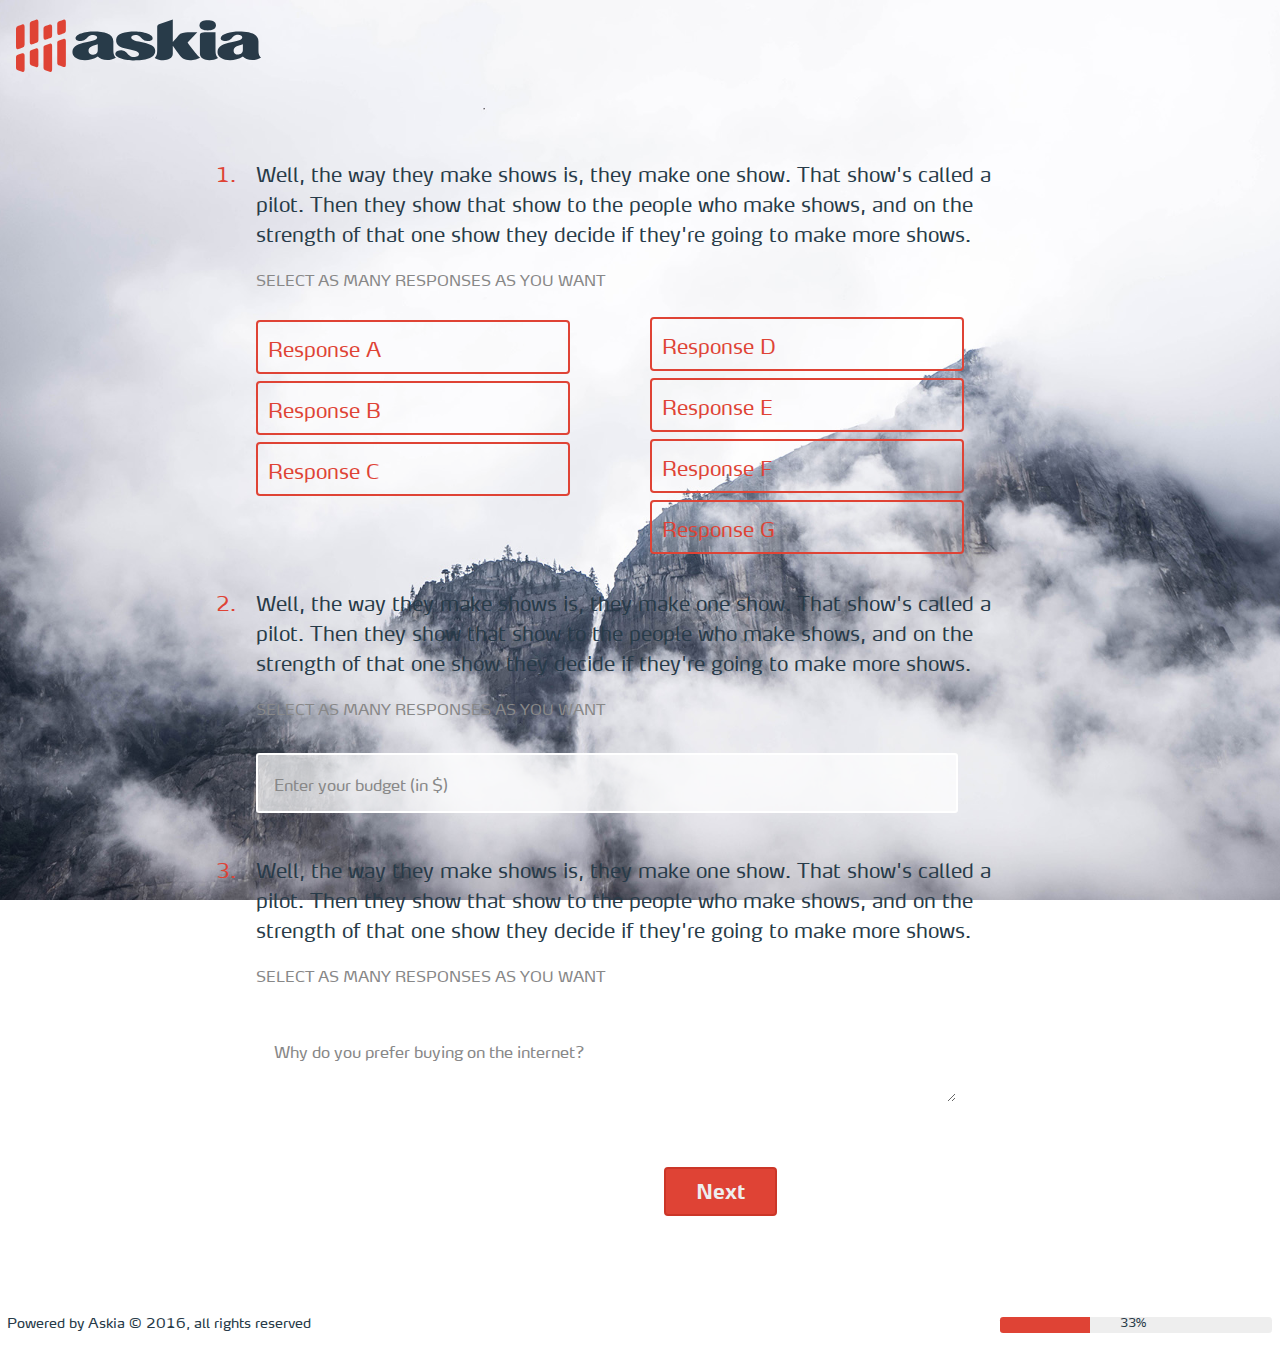
<file: demo/index.html>
<!doctype html>
<html lang="en">

<head>
    <meta charset="utf-8">
    <meta name="viewport" content="width=device-width, initial-scale=1.0">
    <meta name="description" content="Askia - software for surveys">
    <title>Design One - Askia - Software for surveys</title>
    <link href='static/normalize.min.css' rel='stylesheet' type='text/css'>
    <link href='static/static.min.css' rel='stylesheet' type='text/css'>
    <link href='dynamic/dynamic.min.css' rel='stylesheet' type='text/css'>
    <link href='static/demo.min.css' rel='stylesheet' type='text/css'>
    <!-- All favicons -->
    <link rel="apple-touch-icon" sizes="57x57" href="apple-touch-icon-57x57.png">
    <link rel="apple-touch-icon" sizes="60x60" href="apple-touch-icon-60x60.png">
    <link rel="apple-touch-icon" sizes="72x72" href="apple-touch-icon-72x72.png">
    <link rel="apple-touch-icon" sizes="76x76" href="apple-touch-icon-76x76.png">
    <link rel="apple-touch-icon" sizes="114x114" href="apple-touch-icon-114x114.png">
    <link rel="apple-touch-icon" sizes="120x120" href="apple-touch-icon-120x120.png">
    <link rel="apple-touch-icon" sizes="144x144" href="apple-touch-icon-144x144.png">
    <link rel="apple-touch-icon" sizes="152x152" href="apple-touch-icon-152x152.png">
    <link rel="apple-touch-icon" sizes="180x180" href="apple-touch-icon-180x180.png">
    <link rel="icon" type="image/png" href="favicon-32x32.png" sizes="32x32">
    <link rel="icon" type="image/png" href="favicon-194x194.png" sizes="194x194">
    <link rel="icon" type="image/png" href="favicon-96x96.png" sizes="96x96">
    <link rel="icon" type="image/png" href="android-chrome-192x192.png" sizes="192x192">
    <link rel="icon" type="image/png" href="favicon-16x16.png" sizes="16x16">
    <link rel="manifest" href="manifest.json">
    <link rel="mask-icon" href="safari-pinned-tab.svg" color="#df4335">
    <meta name="msapplication-TileColor" content="#ffffff">
    <meta name="msapplication-TileImage" content="mstile-144x144.png">
    <meta name="theme-color" content="#df4335">
    <!-- All social media metadata -->
    <meta name="theme-color" content="#df4335">
	<meta property="og:image" content="img/bg.jpg" />
	<meta property="og:title" content="Design One - First demo of an ADP for Design 6" />
	<meta property="og:url" content="http://askia.com/" />
	<meta property="og:site_name" content="Askia - software for surveys" />
	<meta property="og:type" content="website" />
	<meta name="twitter:card" content="Design One - First demo of an ADP for Design 6">
	<meta name="twitter:site" content="@askiasoftware">
	<meta name="twitter:creator" content="@uncleserb">
	<meta name="twitter:url" content="index.html">
	<meta name="twitter:title" content="Askia - software for surveys">
	<meta name="twitter:description" content="Design One - First demo of an ADP for Design 6">
	<meta name="twitter:image" content="img/bg.jpg">
</head>

<body class="AdpWrapper">
    <header>
        <div id="headerContent">
            <!--- OPTIONAL SURVEY TITLE / HEADER TEXT
            <p class="surveyTitle">Design One ADP</p>
            --->
            <!--- OPTIONAL SURVEY IMAGE / LOGO--->
            <img src="static/img/logo.svg" />
        </div>
    </header>
    <!--- ASKIA FORM BEGINS HERE --->
    <form class="question">
        <div class="caption">
            <p class="label" id="Q1">Well, the way they make shows is, they make one show. That show's called a pilot. Then they show that show to the people who make shows, and on the strength of that one show they decide if they're going to make more shows.</p>
            <p class="instruction">Select as many responses as you want</p>
        </div>
        <div class="responses">
            <!--- ASKIA ADC BEGINS HERE --->
            <ul class="response-list">
                <li>
                    <input type="checkbox" id="responseA" value="r1">
                        <label for="responseA">Response A</label>
                    </input>
                </li>
                <li>
                    <input type="checkbox" id="responseB" value="r2">
                        <label for="responseB">Response B</label>
                    </input>
                </li>
                <li>
                    <input type="checkbox" id="responseC" value="r3">
                        <label for="responseC">Response C</label>
                    </input>
                </li>
                <li>
                    <input type="checkbox" id="responseD" value="r4">
                        <label for="responseD">Response D</label>
                    </input>
                </li>
                <li>
                    <input type="checkbox" id="responseE" value="r5">
                        <label for="responseE">Response E</label>
                    </input>
                </li>
                <li>
                    <input type="checkbox" id="responseF" value="r6">
                        <label for="responseF">Response F</label>
                    </input>
                </li>
                <li>
                    <input type="checkbox" id="responseG" value="r7">
                        <label for="responseG">Response G</label>
                    </input>
                </li>
            </ul>
            <!--- ASKIA ADC ENDS HERE --->
        </div>
        <div class="caption">
            <p class="label" id="Q2">Well, the way they make shows is, they make one show. That show's called a pilot. Then they show that show to the people who make shows, and on the strength of that one show they decide if they're going to make more shows.</p>
            <p class="instruction">Select as many responses as you want</p>
        </div>
        <div class="responses">
            <!--- ASKIA ADC BEGINS HERE --->
            <input type="number" class="number" placeholder="Enter your budget (in $)" />
            <!--- ASKIA ADC ENDS HERE --->
        </div>
        <div class="caption">
            <p class="label" id="Q3">Well, the way they make shows is, they make one show. That show's called a pilot. Then they show that show to the people who make shows, and on the strength of that one show they decide if they're going to make more shows.</p>
            <p class="instruction">Select as many responses as you want</p>
        </div>
        <div class="responses">
            <!--- ASKIA ADC BEGINS HERE --->
            <textarea class="open" placeholder="Why do you prefer buying on the internet?"></textarea>
            <!--- ASKIA ADC ENDS HERE --->
        </div>
        <div class="navigation">
            <button class="previous" title="Go back to the previous question">Back</button>
            <button class="next" title="Go to the next question">Next</button>
        </div>
    </form>
    <!--- ASKIA FORM ENDS HERE --->
    <footer>
        <div class="footerText">
            <p>Powered by Askia &copy; 2016, all rights reserved</p>
        </div>
        <div class="progressbar">
            <progress max="100" value="33"></progress>
        </div>
    </footer>
</body>

</html>
</file>
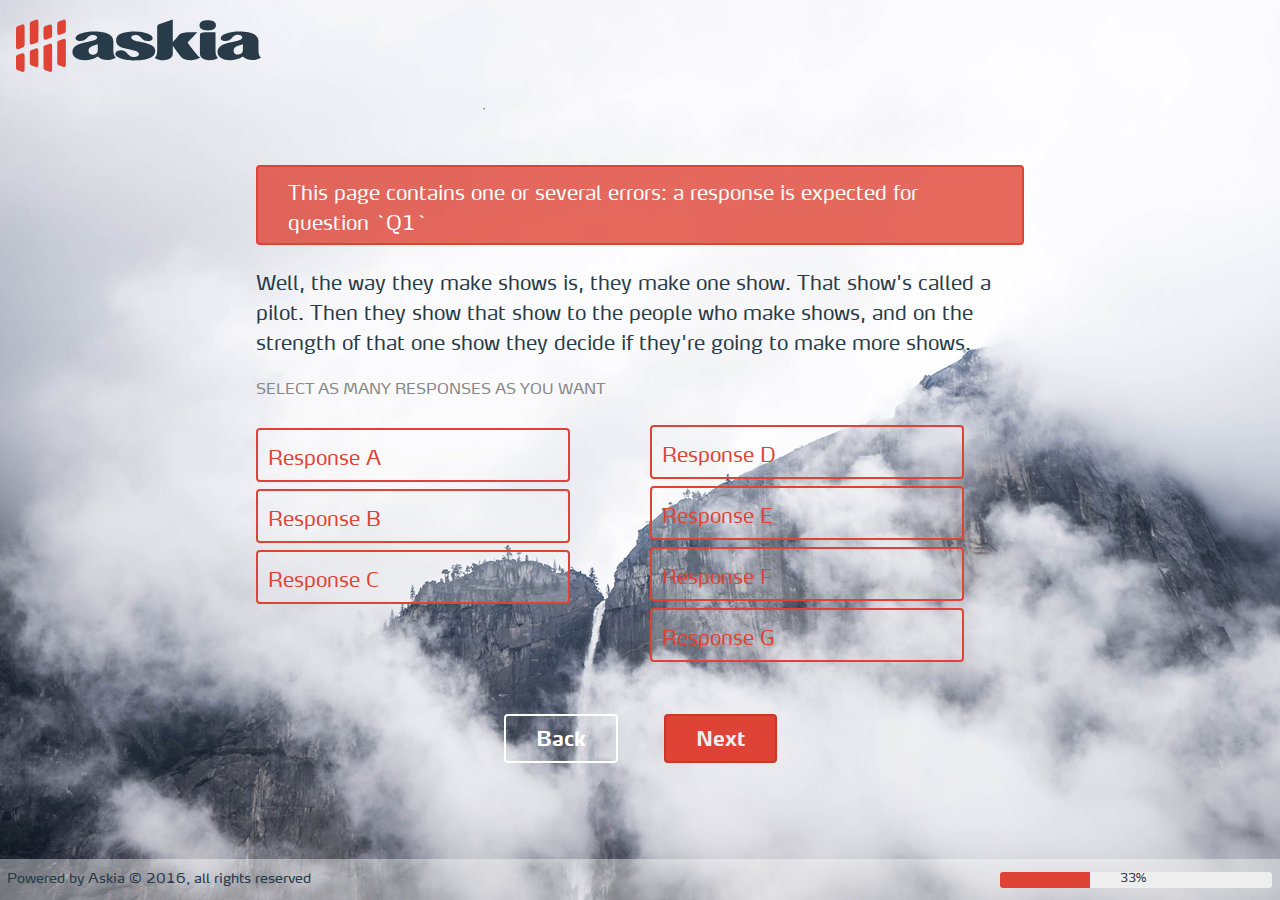
<file: demo/index_error.html>
<!doctype html>
<html lang="en">

<head>
    <meta charset="utf-8">
    <meta name="viewport" content="width=device-width, initial-scale=1.0">
    <meta name="description" content="Askia - software for surveys">
    <title>Design One - Askia - Software for surveys</title>
    <link href='static/normalize.min.css' rel='stylesheet' type='text/css'>
    <link href='static/static.min.css' rel='stylesheet' type='text/css'>
    <link href='dynamic/dynamic.min.css' rel='stylesheet' type='text/css'>
    <link href='static/demo.min.css' rel='stylesheet' type='text/css'>
    <!-- All favicons -->
    <link rel="apple-touch-icon" sizes="57x57" href="apple-touch-icon-57x57.png">
    <link rel="apple-touch-icon" sizes="60x60" href="apple-touch-icon-60x60.png">
    <link rel="apple-touch-icon" sizes="72x72" href="apple-touch-icon-72x72.png">
    <link rel="apple-touch-icon" sizes="76x76" href="apple-touch-icon-76x76.png">
    <link rel="apple-touch-icon" sizes="114x114" href="apple-touch-icon-114x114.png">
    <link rel="apple-touch-icon" sizes="120x120" href="apple-touch-icon-120x120.png">
    <link rel="apple-touch-icon" sizes="144x144" href="apple-touch-icon-144x144.png">
    <link rel="apple-touch-icon" sizes="152x152" href="apple-touch-icon-152x152.png">
    <link rel="apple-touch-icon" sizes="180x180" href="apple-touch-icon-180x180.png">
    <link rel="icon" type="image/png" href="favicon-32x32.png" sizes="32x32">
    <link rel="icon" type="image/png" href="favicon-194x194.png" sizes="194x194">
    <link rel="icon" type="image/png" href="favicon-96x96.png" sizes="96x96">
    <link rel="icon" type="image/png" href="android-chrome-192x192.png" sizes="192x192">
    <link rel="icon" type="image/png" href="favicon-16x16.png" sizes="16x16">
    <link rel="manifest" href="manifest.json">
    <link rel="mask-icon" href="safari-pinned-tab.svg" color="#df4335">
    <meta name="msapplication-TileColor" content="#ffffff">
    <meta name="msapplication-TileImage" content="mstile-144x144.png">
    <meta name="theme-color" content="#df4335">
    <!-- All social media metadata -->
    <meta name="theme-color" content="#df4335">
	<meta property="og:image" content="img/bg.jpg" />
	<meta property="og:title" content="Design One - First demo of an ADP for Design 6" />
	<meta property="og:url" content="http://askia.com/" />
	<meta property="og:site_name" content="Askia - software for surveys" />
	<meta property="og:type" content="website" />
	<meta name="twitter:card" content="Design One - First demo of an ADP for Design 6">
	<meta name="twitter:site" content="@askiasoftware">
	<meta name="twitter:creator" content="@uncleserb">
	<meta name="twitter:url" content="index.html">
	<meta name="twitter:title" content="Askia - software for surveys">
	<meta name="twitter:description" content="Design One - First demo of an ADP for Design 6">
	<meta name="twitter:image" content="img/bg.jpg">
</head>

<body class="AdpWrapper">
    <header>
        <div id="headerContent">
            <!--- OPTIONAL SURVEY TITLE / HEADER TEXT
            <p class="surveyTitle">Design One ADP</p>
            --->
            <!--- OPTIONAL SURVEY IMAGE / LOGO--->
            <img src="img/logo.svg" />
        </div>
    </header>
    <!--- ASKIA FORM BEGINS HERE --->
    <form class="question">
        <div class="caption">
            <p class="error">This page contains one or several errors: a response is expected for question `Q1`</p>
            <p class="label">Well, the way they make shows is, they make one show. That show's called a pilot. Then they show that show to the people who make shows, and on the strength of that one show they decide if they're going to make more shows.</p>
            <p class="instruction">Select as many responses as you want</p>
        </div>
        <div class="responses">
            <!--- ASKIA ADC BEGINS HERE --->
            <ul class="response-list">
                <li>
                    <input type="checkbox" id="responseA" value="r1">
                        <label for="responseA">Response A</label>
                    </input>
                </li>
                <li>
                    <input type="checkbox" id="responseB" value="r2">
                        <label for="responseB">Response B</label>
                    </input>
                </li>
                <li>
                    <input type="checkbox" id="responseC" value="r3">
                        <label for="responseC">Response C</label>
                    </input>
                </li>
                <li>
                    <input type="checkbox" id="responseD" value="r4">
                        <label for="responseD">Response D</label>
                    </input>
                </li>
                <li>
                    <input type="checkbox" id="responseE" value="r5">
                        <label for="responseE">Response E</label>
                    </input>
                </li>
                <li>
                    <input type="checkbox" id="responseF" value="r6">
                        <label for="responseF">Response F</label>
                    </input>
                </li>
                <li>
                    <input type="checkbox" id="responseG" value="r7">
                        <label for="responseG">Response G</label>
                    </input>
                </li>
            </ul>
            <!--- ASKIA ADC ENDS HERE --->
        </div>
        <div class="navigation">
            <button class="previous" title="Go back to the previous question">Back</button>
            <button class="next" title="Go to the next question">Next</button>
        </div>
    </form>
    <!--- ASKIA FORM ENDS HERE --->
    <footer>
        <div class="footerText">
            <p>Powered by Askia &copy; 2016, all rights reserved</p>
        </div>
        <div class="progressbar">
            <progress max="100" value="33"></progress>
        </div>
    </footer>
</body>

</html>
</file>
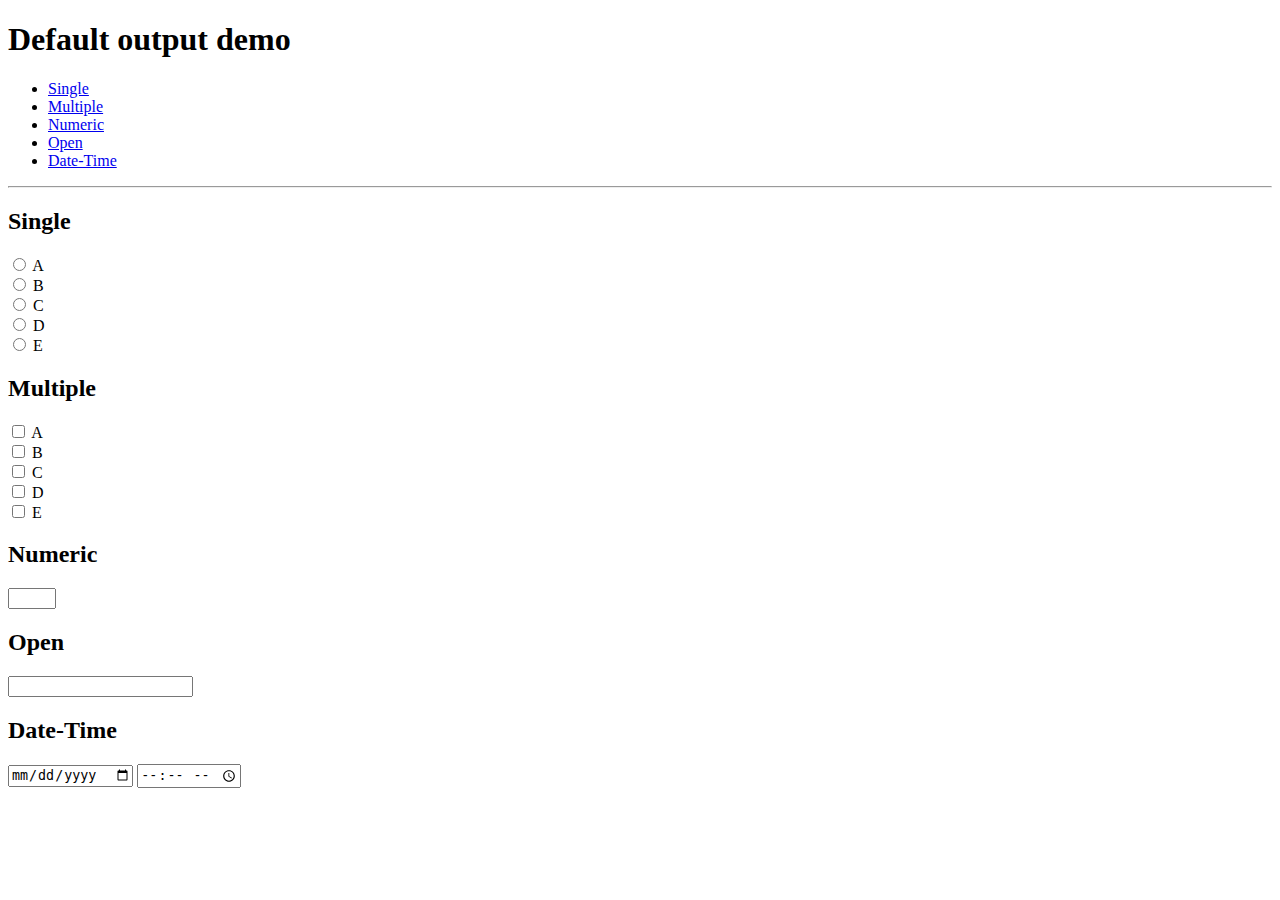
<file: tests/controls/default/demo/default.html>
<!DOCTYPE html>
<html>
<head lang="en">
    <meta charset="UTF-8">
    <title>ADC Demo</title>
    <link rel="stylesheet" type="text/css" href="../resources/static/default.css" />
</head>
<body>

<h1>Default output demo</h1>

<ul>
    <li><a href="#single">Single</a></li>
    <li><a href="#multiple">Multiple</a></li>
    <li><a href="#numeric">Numeric</a></li>
    <li><a href="#open">Open</a></li>
    <li><a href="#datetime">Date-Time</a></li>
</ul>

<hr />

<h2><a name="single">Single</a></h2>

<div id="adc_1" class="adc-default">
    <ul>
        <li>
            <input type="radio" name="U1" id="U1_1" value="1"  />
            <label for="U1_1">A</label>
        </li>
        <li>
            <input type="radio" name="U1" id="U1_2" value="2"  />
            <label for="U1_2">B</label>
        </li>
        <li>
            <input type="radio" name="U1" id="U1_3" value="3"  />
            <label for="U1_3">C</label>
        </li>
        <li>
            <input type="radio" name="U1" id="U1_4" value="4"  />
            <label for="U1_4">D</label>
        </li>
        <li>
            <input type="radio" name="U1" id="U1_5" value="5"  />
            <label for="U1_5">E</label>
        </li>
    </ul>
</div>

<h2><a name="multiple">Multiple</a></h2>

<div id="adc_2" class="adc-default">
    <ul>
        <li>
            <input type="checkbox" name="M3 1" id="M3_1"  />
            <label for="M3_1">A</label><br />
        </li>
        <li>
            <input type="checkbox" name="M3 2" id="M3_2"  />
            <label for="M3_2">B</label><br />
        </li>
        <li>
            <input type="checkbox" name="M3 3" id="M3_3"  />
            <label for="M3_3">C</label><br />
        </li>
        <li>
            <input type="checkbox" name="M3 4" id="M3_4"  />
            <label for="M3_4">D</label><br />
        </li>
        <li>
            <input type="checkbox" name="M3 5" id="M3_5"  />
            <label for="M3_5">E</label><br />
        </li>
    </ul>
</div>

<h2><a name="numeric">Numeric</a></h2>

<div id="adc_3" class="adc-default">
    <input type="number" name="C5" value="" min="1" max="5"   required="required"/>
</div>

<h2><a name="open">Open</a></h2>

<div id="adc_4" class="adc-default">
    <input type="text" name="S7" value=""   required="required" />
</div>

<h2><a name="datetime">Date-Time</a></h2>

<div id="adc_5" class="adc-default">
    <input type="date" name="D9" value=""    required="required"/>
    <input type="time" name="T9" value=""   />
</div>

</body>
</html>
</file>
<file: tests/controls/default/resources/static/default.css>
﻿.adc-default ul,
.adc-default li
{
    margin  : 0;
    padding : 0;
}
.adc-default ul
{
    list-style-type: none;
}
.adc-default textarea {
    width  : 250px;
    height : 50px;
}
</file>
<file: demo/static/static.min.css>
html{-webkit-font-smoothing:antialiased!important;-moz-osx-font-smoothing:grayscale;text-rendering:optimizeLegibility!important;height:100%}.AdpWrapper{display:-webkit-box;display:-moz-box;display:-ms-flexbox;display:-webkit-flex;display:flex;-webkit-box-direction:normal;-moz-box-direction:normal;-webkit-box-orient:vertical;-moz-box-orient:vertical;-webkit-flex-direction:column;-ms-flex-direction:column;flex-direction:column;-webkit-flex-wrap:nowrap;-ms-flex-wrap:nowrap;flex-wrap:nowrap;-webkit-box-pack:center;-moz-box-pack:center;-webkit-justify-content:center;-ms-flex-pack:center;justify-content:center;-webkit-align-content:stretch;-ms-flex-line-pack:stretch;align-content:stretch;-webkit-box-align:stretch;-moz-box-align:stretch;-webkit-align-items:stretch;-ms-flex-align:stretch;min-height:100vh;display:-webkit-box;display:-moz-box;display:-ms-flexbox;display:-webkit-flex;display:flex;-webkit-box-direction:normal;-moz-box-direction:normal;-webkit-box-orient:vertical;-moz-box-orient:vertical;-webkit-flex-direction:column;-ms-flex-direction:column;flex-direction:column;-webkit-flex-wrap:nowrap;-ms-flex-wrap:nowrap;flex-wrap:nowrap;-webkit-box-pack:justify;-moz-box-pack:justify;-webkit-justify-content:space-between;-ms-flex-pack:justify;justify-content:space-between;-webkit-align-content:stretch;-ms-flex-line-pack:stretch;align-content:stretch;-webkit-box-align:start;-moz-box-align:start;-webkit-align-items:flex-start;-ms-flex-align:start;align-items:flex-start}header{-webkit-box-ordinal-group:2;-moz-box-ordinal-group:2;-webkit-order:1;-ms-flex-order:1;order:1;-webkit-box-flex:0;-moz-box-flex:0;-webkit-flex:0 1 auto;-ms-flex:0 1 auto;flex:0 1 auto}#headerContent>.surveyTitle{margin:0}form.question{-webkit-box-ordinal-group:3;-moz-box-ordinal-group:3;-webkit-order:2;-ms-flex-order:2;order:2;-webkit-box-flex:1;-moz-box-flex:1;-webkit-flex:1 1 auto;-ms-flex:1 1 auto;flex:1 1 auto;-webkit-align-self:auto;-ms-flex-item-align:auto;align-self:auto;display:flex;flex-direction:column}.navigation>button{-webkit-appearance:none;-moz-appearance:none;appearance:none;outline:0}footer{-webkit-box-ordinal-group:4;-moz-box-ordinal-group:4;-webkit-order:3;-ms-flex-order:3;order:3;-webkit-box-flex:0;-moz-box-flex:0;-webkit-flex:0 1 auto;-ms-flex:0 1 auto;flex:0 1 auto;display:-webkit-box;display:-moz-box;display:-ms-flexbox;display:-webkit-flex;display:flex;-webkit-box-direction:normal;-moz-box-direction:normal;-webkit-box-orient:horizontal;-moz-box-orient:horizontal;-webkit-flex-direction:row;-ms-flex-direction:row;flex-direction:row;-webkit-flex-wrap:nowrap;-ms-flex-wrap:nowrap;flex-wrap:nowrap;-webkit-box-pack:justify;-moz-box-pack:justify;-webkit-justify-content:space-between;-ms-flex-pack:justify;justify-content:space-between;-webkit-align-content:stretch;-ms-flex-line-pack:stretch;align-content:stretch;-webkit-box-align:start;-moz-box-align:start;-webkit-align-items:flex-start;-ms-flex-align:start}.footerText{-webkit-box-ordinal-group:1;-moz-box-ordinal-group:1;-webkit-box-flex:0;-moz-box-flex:0;-webkit-flex:0 1 auto;-ms-flex:0 1 auto;flex:0 1 auto;-webkit-align-self:auto;-ms-flex-item-align:auto;align-self:auto}.progressbar{-webkit-box-ordinal-group:1;-moz-box-ordinal-group:1;-webkit-order:0;-ms-flex-order:0;order:0;-webkit-box-flex:0;-moz-box-flex:0;-webkit-flex:0 1 auto;-ms-flex:0 1 auto;flex:0 1 auto;-webkit-align-self:center;-ms-flex-item-align:center;align-self:center}progress{-webkit-appearance:none;-moz-appearance:none;appearance:none}
</file>
<file: demo/dynamic/dynamic.min.css>
@font-face{font-family:"MaxWeb W03 Bold";src:url("../static/fonts/1473505/3b6337cb-ced4-4f27-ba0c-67b550af684c.eot?#iefix");src:url("../static/fonts/1473505/3b6337cb-ced4-4f27-ba0c-67b550af684c.eot?#iefix") format("eot"),url("../static/fonts/1473505/34a13c15-03de-494c-9915-9d50368b62f7.woff2") format("woff2"),url("../static/fonts/1473505/f35356b4-0a2b-4f0a-940c-04b07d5e57f4.woff") format("woff"),url("../static/fonts/1473505/aceb04aa-c4a2-4d9e-88ee-1e37db03b0d9.ttf") format("truetype")}@font-face{font-family:"MaxWeb W03 BoldItalic";src:url("../static/fonts/1473507/be521e3e-53f0-44a6-b96a-48dbb5f11f1b.eot?#iefix");src:url("../static/fonts/1473507/be521e3e-53f0-44a6-b96a-48dbb5f11f1b.eot?#iefix") format("eot"),url("../static/fonts/1473507/3a4bd47b-73a1-4d41-b7d6-e53e4ace8c65.woff2") format("woff2"),url("../static/fonts/1473507/931360e4-a39a-407f-bd86-9d9ad3bdf772.woff") format("woff"),url("../static/fonts/1473507/a20c5b49-23e0-4e08-b189-072bc5094fe2.ttf") format("truetype")}@font-face{font-family:"MaxWeb W03 Extlight";src:url("../static/fonts/1473553/597ac5eb-dd38-4364-8de1-e589bf7f4949.eot?#iefix");src:url("../static/fonts/1473553/597ac5eb-dd38-4364-8de1-e589bf7f4949.eot?#iefix") format("eot"),url("../static/fonts/1473553/5c5c228f-c044-468e-afc1-80a900347091.woff2") format("woff2"),url("../static/fonts/1473553/b8a65fd3-f1e2-45e2-947d-f9d678e52aaa.woff") format("woff"),url("../static/fonts/1473553/2ab56e75-d787-4022-9743-8a45cd960c42.ttf") format("truetype")}@font-face{font-family:"MaxWeb W03 ExtlightItalic";src:url("../static/fonts/1473555/08ea1a58-f0d9-4a08-b4c8-8cd3f64b0561.eot?#iefix");src:url("../static/fonts/1473555/08ea1a58-f0d9-4a08-b4c8-8cd3f64b0561.eot?#iefix") format("eot"),url("../static/fonts/1473555/a5ac070a-246c-4f56-8d14-bbf90d58107a.woff2") format("woff2"),url("../static/fonts/1473555/1af7231b-f327-4514-97bf-e1b2903edfdb.woff") format("woff"),url("../static/fonts/1473555/8cb010d0-43fb-4a1c-a1e0-e67a22d1fa70.ttf") format("truetype")}@font-face{font-family:"MaxWeb W03 Italic";src:url("../static/fonts/1473565/82d8aa2e-b825-416e-b630-a052fb972874.eot?#iefix");src:url("../static/fonts/1473565/82d8aa2e-b825-416e-b630-a052fb972874.eot?#iefix") format("eot"),url("../static/fonts/1473565/b67337eb-22a7-4045-84f3-29fc00f0a75b.woff2") format("woff2"),url("../static/fonts/1473565/56d69f87-a39a-4b1a-990d-d37cfeaa8551.woff") format("woff"),url("../static/fonts/1473565/8b487af7-f85a-44bc-a8ca-d4aaa09bb0b9.ttf") format("truetype")}@font-face{font-family:"MaxWeb W03 Regular";src:url("../static/fonts/1473571/86f1717d-6131-4d33-890c-a13f87614fdd.eot?#iefix");src:url("../static/fonts/1473571/86f1717d-6131-4d33-890c-a13f87614fdd.eot?#iefix") format("eot"),url("../static/fonts/1473571/d7b9b6a1-50cd-4941-b856-413b003f6334.woff2") format("woff2"),url("../static/fonts/1473571/f601f169-e055-4d08-b6ea-1562e76cb1ed.woff") format("woff"),url("../static/fonts/1473571/97dcdd6b-7c3f-475d-bad6-f8e32cf0c63e.ttf") format("truetype")}html{background:url('../static/img/bg.jpg') no-repeat center center fixed;-webkit-background-size:cover;-moz-background-size:cover;-o-background-size:cover;background-size:cover;color:#283b49;font-family:"MaxWeb W03 Regular",sans-serif;font-size:16px}::selection{background:#283b49;color:#FFF}::-moz-selection{background:#283b49;color:#FFF}header{-webkit-align-self:auto;-ms-flex-item-align:auto;align-self:auto}@media(max-width:970px){header{-webkit-align-self:center;-ms-flex-item-align:center;align-self:center}}header div{padding:.3em 1em 0 1em}#headerContent>.surveyTitle{font-size:2rem}#headerContent>img{height:80px}form.question{justify-content:center;width:60vw;margin:2em auto;padding:1em}@media(max-width:970px){form.question{width:80vw}}.error{background:rgba(223,67,53,.8);border:.1em solid #df4335;border-radius:.2em;color:#FFF;padding:.4em 1.5em}.caption{font-size:1.25rem}.instruction{font-size:.95rem;text-transform:uppercase;color:#888}.navigation{text-align:center;font-size:1.25rem;padding:2em 0}.navigation>button{font-family:"MaxWeb W03 Bold",sans-serif;border-radius:.2em;padding:.2em 1.5em;line-height:1.85em}.previous{color:#FFF;background:transparent;border:.1em solid #FFF;margin-right:2em;transition:color .15s ease-in,background ease-in .15s}.previous:hover{color:#283b49;background:#FFF}.next{background:#df4335;color:#EEE;border:.1em solid #cb3628;transition:color ease-in .15s,background ease-in .15s,border ease-in .15s}.next:hover{background:#283b49;color:#FFF;border:.1em solid #283b49}footer{-webkit-align-self:stretch;-ms-flex-item-align:stretch;align-self:stretch;background:rgba(255,255,255,0.4)}.footerText{-webkit-order:0;-ms-flex-order:0;order:0}.footerText>p{margin:0 auto;padding:.5em 0 .5em .5em;font-size:.9rem}.progressbar{padding:.5em .5em .5em 0}.progressbar::before{font-size:.75rem;color:#283b49;content:'33%';position:absolute;padding:0 10em}progress{width:17em;height:1em}progress::-webkit-progress-bar{background-color:#EEE;border-radius:.2em}progress::-webkit-progress-value{background-color:#df4335;border-radius:.2em 0 0 .2em}@media(max-width:600px){progress{width:10em}.progressbar::before{padding:0 5em}.footerText>p{font-size:.8rem}}@media(max-width:460px){.footerText>p{font-size:.6rem;line-height:3}}
</file>
<file: demo/static/demo.min.css>
.caption>p.label::before{color:#df4335;position:absolute;margin-left:-2em;text-align:right}.caption>p.label#Q1::before{content:'1.'}.caption>p.label#Q2::before{content:'2.'}.caption>p.label#Q3::before{content:'3.'}.response-list{list-style-type:none;margin:0;padding:.5em 0;color:#DDD;font-size:1.25rem;columns:2;-webkit-columns:2;-moz-columns:2}.response-list>li{margin:.15em 0}@media(max-width:1040px){.response-list{columns:1;-webkit-columns:1;-moz-columns:1}.response-list>li{display:flex;flex-direction:column}}.response-list>li>input{display:none}.response-list>li>label{display:inline-block;padding:.5em 8em .5em .5em;line-height:1.5em;background:rgba(255,255,255,0.2);border-radius:.2em;border:.1em solid #df4335;color:#df4335;margin:.1em 0;cursor:pointer;min-width:7em;transition:background ease-in .25s,color ease-in .25s,border ease-in .25s}.response-list>li>label::after{content:'\2714';display:inline-block;color:#FFF;padding:0;position:relative;left:100%;opacity:0;transition:opacity .15s ease-in .3s}.response-list>li>*{cursor:pointer}.response-list>li>label:hover{background:rgba(255,255,255,0.6);border:.1em solid #df4335}.response-list>li>input[type=checkbox]:checked+label{background:#df4335;color:#FFF;border:.1em solid #c7372a}.response-list>li>input[type=checkbox]:checked+label::after{opacity:1}::-webkit-input-placeholder{color:#888}:-moz-placeholder{color:#888}::-moz-placeholder{color:#888}:-ms-input-placeholder{color:#888}input[type=number]::-webkit-inner-spin-button,input[type=number]::-webkit-outer-spin-button{-webkit-appearance:none;-moz-appearance:none;appearance:none;margin:0}input[type=number]{line-height:1.5em;background:rgba(255,255,255,0.7);border-radius:.2em;border:.15em solid #FFF;width:52vw;margin:1.2em auto;padding:1em;transition:background ease-in .15s,border ease-in .15s}input[type=number]:hover{background:rgba(255,255,255,0.8)}input[type=number]:focus{outline:0;border:.15em solid #df4335;background:rgba(255,255,255,0.9)}textarea{-webkit-appearance:none;-moz-appearance:none;appearance:none;margin:0}textarea{line-height:1.5em;background:rgba(255,255,255,0.7);border-radius:.2em;border:.15em solid #FFF;width:52vw;margin:1.2em auto;padding:1em;resize:vertical;transition:background ease-in .15s,border ease-in .15s}textarea:hover{background:rgba(255,255,255,0.8)}textarea:focus{outline:0;border:.15em solid #df4335;background:rgba(255,255,255,0.9)}
</file>
